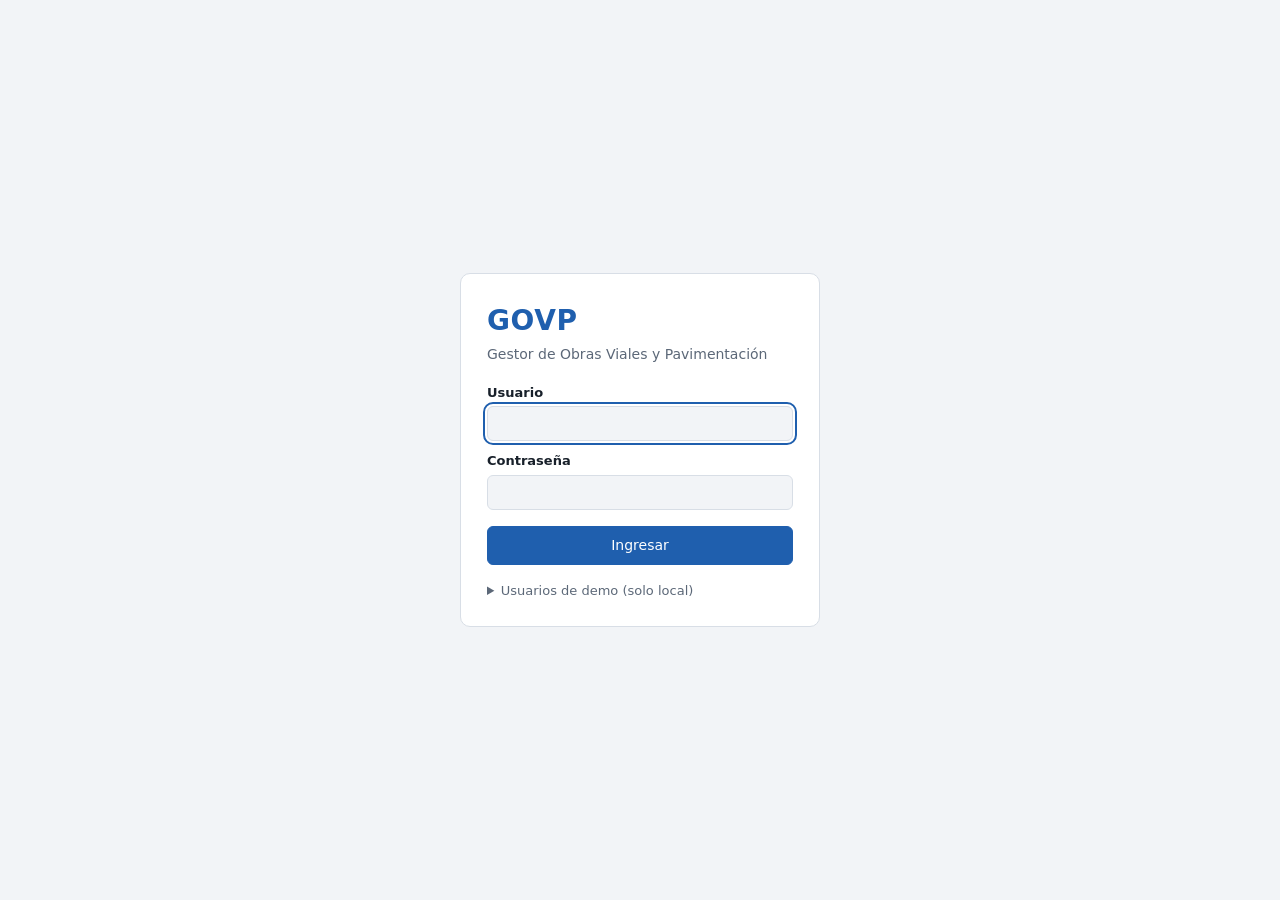
<file: herramientas/app-govp/index.html>
<!doctype html>
<html lang="es">
<head>
<meta charset="utf-8">
<meta name="viewport" content="width=device-width, initial-scale=1">
<title>GOVP</title>
<link rel="stylesheet" href="estilos.css">
</head>
<body>

<!-- Pantalla de ingreso -->
<section id="login" class="login" hidden>
  <form id="form-login" class="login-caja" autocomplete="on">
    <div class="marca-grande">GOVP</div>
    <p class="sub">Gestor de Obras Viales y Pavimentación</p>
    <label for="usuario">Usuario</label>
    <input id="usuario" name="usuario" autocomplete="username" required>
    <label for="clave">Contraseña</label>
    <input id="clave" name="clave" type="password" autocomplete="current-password" required>
    <button class="boton primario" type="submit" id="ingresar">Ingresar</button>
    <p class="error" id="error-login" hidden></p>
    <details class="demo">
      <summary>Usuarios de demo (solo local)</summary>
      <div class="demo-lista" id="demo-lista"></div>
    </details>
  </form>
</section>

<!-- Aplicación -->
<div id="app" class="app" hidden>
  <header class="barra">
    <button class="boton icono menu-movil" id="abrir-menu" aria-label="Abrir menú">☰</button>
    <span class="marca">GOVP</span>
    <span class="estado-stack" id="estado-stack"></span>
    <span class="usuario" id="usuario-actual"></span>
    <button class="boton" id="salir">Salir</button>
  </header>
  <nav class="menu" id="menu" aria-label="Secciones"></nav>
  <main class="contenido" id="contenido" tabindex="-1"></main>
</div>

<!-- Ventana para formularios -->
<dialog id="dialogo" class="dialogo">
  <form method="dialog" id="form-dialogo" novalidate>
    <h2 id="dialogo-titulo"></h2>
    <p class="ayuda" id="dialogo-ayuda"></p>
    <div id="dialogo-campos"></div>
    <p class="error" id="dialogo-error" hidden></p>
    <div class="acciones">
      <button class="boton" value="cancelar" type="button" id="dialogo-cancelar">Cancelar</button>
      <button class="boton primario" value="aceptar" type="submit" id="dialogo-aceptar">Guardar</button>
    </div>
  </form>
</dialog>

<div class="avisos" id="avisos" aria-live="polite"></div>

<script src="app.js"></script>
</body>
</html>
</file>
<file: herramientas/app-govp/estilos.css>
/* Herramienta interna: barra arriba, menú lateral por rol, contenido en tarjetas y tablas. */
:root {
  --fondo: #f2f4f7;
  --superficie: #ffffff;
  --texto: #18202a;
  --suave: #5c6878;
  --borde: #d8dee6;
  --acento: #1f5fae;
  --acento-suave: #e4edf8;
  --ok: #1d7a43;
  --ok-suave: #e3f3e9;
  --alerta: #9a5b00;
  --alerta-suave: #fbf0dc;
  --mal: #b3261e;
  --mal-suave: #fbe6e4;
  --neutro-suave: #eceff3;
  --codigo: #eef1f5;
  --sombra: 0 10px 30px rgba(16, 24, 40, .18);
}
@media (prefers-color-scheme: dark) {
  :root {
    --fondo: #12171d; --superficie: #1a2028; --texto: #e5eaf0; --suave: #9aa7b6; --borde: #2d3540;
    --acento: #7fb0f0; --acento-suave: #1d2b3d; --ok: #63c58a; --ok-suave: #173022; --alerta: #e3a646;
    --alerta-suave: #33280f; --mal: #ff8f86; --mal-suave: #3a1c1a; --neutro-suave: #242b34; --codigo: #222a34;
    --sombra: 0 10px 30px rgba(0, 0, 0, .5);
    color-scheme: dark;
  }
}
* { box-sizing: border-box; }
html, body { height: 100%; }
body { margin: 0; background: var(--fondo); color: var(--texto); font: 14px/1.5 system-ui, -apple-system, "Segoe UI", sans-serif; }
[hidden] { display: none !important; }
h1 { font-size: 20px; margin: 0 0 4px; }
h2 { font-size: 16px; margin: 0 0 10px; }
h3 { font-size: 14px; margin: 14px 0 8px; }
code { background: var(--codigo); padding: 1px 5px; border-radius: 4px; font-size: .9em; }
a { color: var(--acento); }
:focus-visible { outline: 2px solid var(--acento); outline-offset: 2px; }

/* Botones y campos */
.boton { font: inherit; border: 1px solid var(--borde); background: var(--superficie); color: var(--texto); border-radius: 6px; padding: 6px 12px; cursor: pointer; white-space: nowrap; }
.boton:hover { border-color: var(--acento); }
.boton.primario { background: var(--acento); border-color: var(--acento); color: var(--superficie); }
.boton.peligro { color: var(--mal); }
.boton.chico { padding: 3px 8px; font-size: 12.5px; }
.boton:disabled { opacity: .5; cursor: default; }
.boton.icono { padding: 4px 9px; }
input, select, textarea { font: inherit; color: var(--texto); background: var(--fondo); border: 1px solid var(--borde); border-radius: 6px; padding: 6px 8px; width: 100%; }
textarea { min-height: 70px; }
label { display: block; font-weight: 600; font-size: 13px; margin: 10px 0 4px; }
.check { display: flex; gap: 8px; align-items: center; font-weight: 400; margin: 4px 0; }
.check input { width: auto; }

/* Ingreso */
.login { min-height: 100%; display: grid; place-items: center; padding: 24px 16px; }
.login-caja { width: 100%; max-width: 360px; background: var(--superficie); border: 1px solid var(--borde); border-radius: 10px; padding: 26px; display: flex; flex-direction: column; }
.login-caja .boton.primario { margin-top: 16px; padding: 8px; }
.marca-grande { font-size: 28px; font-weight: 800; letter-spacing: .02em; color: var(--acento); }
.sub { color: var(--suave); margin: 2px 0 8px; }
.demo { margin-top: 16px; color: var(--suave); font-size: 13px; }
.demo-lista { display: flex; flex-wrap: wrap; gap: 6px; margin-top: 8px; }
.error { color: var(--mal); background: var(--mal-suave); border-radius: 6px; padding: 8px 10px; margin: 12px 0 0; font-size: 13px; white-space: pre-wrap; }

/* Marco de la app */
.app { display: grid; grid-template-columns: 230px minmax(0, 1fr); grid-template-rows: auto 1fr; min-height: 100%; }
.barra { grid-column: 1 / -1; display: flex; gap: 12px; align-items: center; padding: 10px 18px; background: var(--superficie); border-bottom: 1px solid var(--borde); position: sticky; top: 0; z-index: 5; }
.marca { font-weight: 800; color: var(--acento); font-size: 17px; }
.estado-stack { font-size: 12.5px; color: var(--suave); }
.usuario { margin-left: auto; font-size: 13px; color: var(--suave); text-align: right; }
.usuario b { color: var(--texto); }
.menu { background: var(--superficie); border-right: 1px solid var(--borde); padding: 12px 10px; display: flex; flex-direction: column; gap: 2px; }
.menu .grupo { font-size: 11.5px; text-transform: uppercase; letter-spacing: .06em; color: var(--suave); margin: 12px 8px 4px; }
.menu a { text-decoration: none; color: var(--texto); padding: 7px 10px; border-radius: 6px; }
.menu a:hover { background: var(--neutro-suave); }
.menu a.activo { background: var(--acento-suave); color: var(--acento); font-weight: 600; }
.menu-movil { display: none; }
.contenido { padding: 22px; min-width: 0; outline: none; }
@media (max-width: 860px) {
  .app { grid-template-columns: minmax(0, 1fr); }
  .menu { display: none; border-right: 0; border-bottom: 1px solid var(--borde); }
  .menu.abierto { display: flex; }
  .menu-movil { display: inline-block; }
  .contenido { padding: 16px; }
  .estado-stack { display: none; }
}

/* Contenido */
.cabecera { display: flex; gap: 12px; align-items: flex-start; flex-wrap: wrap; margin-bottom: 14px; }
.cabecera .titulos { flex: 1; min-width: 220px; }
.cabecera .sub { margin: 0; }
.botonera { display: flex; gap: 6px; flex-wrap: wrap; }
.tarjeta { background: var(--superficie); border: 1px solid var(--borde); border-radius: 8px; padding: 14px 16px; margin-bottom: 14px; min-width: 0; }
.rejilla { display: grid; grid-template-columns: repeat(auto-fit, minmax(240px, 1fr)); gap: 14px; }
.filtros { display: flex; gap: 8px; flex-wrap: wrap; align-items: flex-end; margin-bottom: 12px; }
.filtros > div { min-width: 140px; }
.filtros label { margin-top: 0; }
.tabla { overflow-x: auto; border: 1px solid var(--borde); border-radius: 8px; background: var(--superficie); }
table { border-collapse: collapse; width: 100%; font-size: 13.5px; }
th, td { text-align: left; padding: 8px 10px; border-top: 1px solid var(--borde); vertical-align: middle; }
th { border-top: 0; background: var(--neutro-suave); font-size: 12px; color: var(--suave); font-weight: 600; white-space: nowrap; }
tr.click { cursor: pointer; }
tr.click:hover td { background: var(--neutro-suave); }
td.num { font-variant-numeric: tabular-nums; text-align: right; }
td .botonera { flex-wrap: nowrap; }
.vacio { color: var(--suave); padding: 18px; text-align: center; }
.datos { display: grid; grid-template-columns: max-content 1fr; gap: 6px 16px; font-size: 13.5px; }
.datos dt { color: var(--suave); }
.datos dd { margin: 0; overflow-wrap: anywhere; }
.pildora { display: inline-block; padding: 2px 9px; border-radius: 999px; font-size: 12px; font-weight: 600; background: var(--neutro-suave); color: var(--suave); white-space: nowrap; }
.p-ok { background: var(--ok-suave); color: var(--ok); }
.p-alerta { background: var(--alerta-suave); color: var(--alerta); }
.p-mal { background: var(--mal-suave); color: var(--mal); }
.p-info { background: var(--acento-suave); color: var(--acento); }
.barra-avance { width: 100px; height: 7px; background: var(--neutro-suave); border-radius: 999px; overflow: hidden; display: inline-block; vertical-align: middle; margin-right: 6px; }
.barra-avance span { display: block; height: 100%; background: var(--ok); }
.atajos { display: grid; grid-template-columns: repeat(auto-fit, minmax(210px, 1fr)); gap: 10px; }
.atajo { display: block; text-decoration: none; color: var(--texto); background: var(--superficie); border: 1px solid var(--borde); border-radius: 8px; padding: 14px; }
.atajo:hover { border-color: var(--acento); }
.atajo b { display: block; margin-bottom: 2px; }
.atajo span { color: var(--suave); font-size: 13px; }
.cargando { color: var(--suave); padding: 20px; }
.nota { color: var(--suave); font-size: 13px; }

/* Diálogo */
.dialogo { border: 1px solid var(--borde); border-radius: 10px; padding: 0; width: min(520px, calc(100vw - 32px)); background: var(--superficie); color: var(--texto); box-shadow: var(--sombra); }
.dialogo::backdrop { background: rgba(10, 15, 25, .45); }
.dialogo form { padding: 20px; max-height: calc(100vh - 60px); overflow: auto; }
.dialogo .ayuda { color: var(--suave); margin: 0 0 6px; font-size: 13px; }
.dialogo .acciones { display: flex; justify-content: flex-end; gap: 8px; margin-top: 18px; }
.lista-checks { max-height: 180px; overflow: auto; border: 1px solid var(--borde); border-radius: 6px; padding: 6px 10px; }
.filas-material { display: grid; grid-template-columns: 2fr 1fr 1fr auto; gap: 6px; margin-bottom: 6px; }

/* Avisos */
.avisos { position: fixed; right: 16px; bottom: 16px; display: flex; flex-direction: column; gap: 8px; z-index: 20; max-width: min(420px, calc(100vw - 32px)); }
.aviso { background: var(--superficie); border: 1px solid var(--borde); border-left: 4px solid var(--ok); border-radius: 8px; padding: 10px 14px; box-shadow: var(--sombra); font-size: 13.5px; white-space: pre-wrap; }
.aviso.mal { border-left-color: var(--mal); }
@media (prefers-reduced-motion: no-preference) { .aviso { animation: entrar .2s ease-out; } }
@keyframes entrar { from { transform: translateY(8px); opacity: 0; } to { transform: none; opacity: 1; } }
</file>
